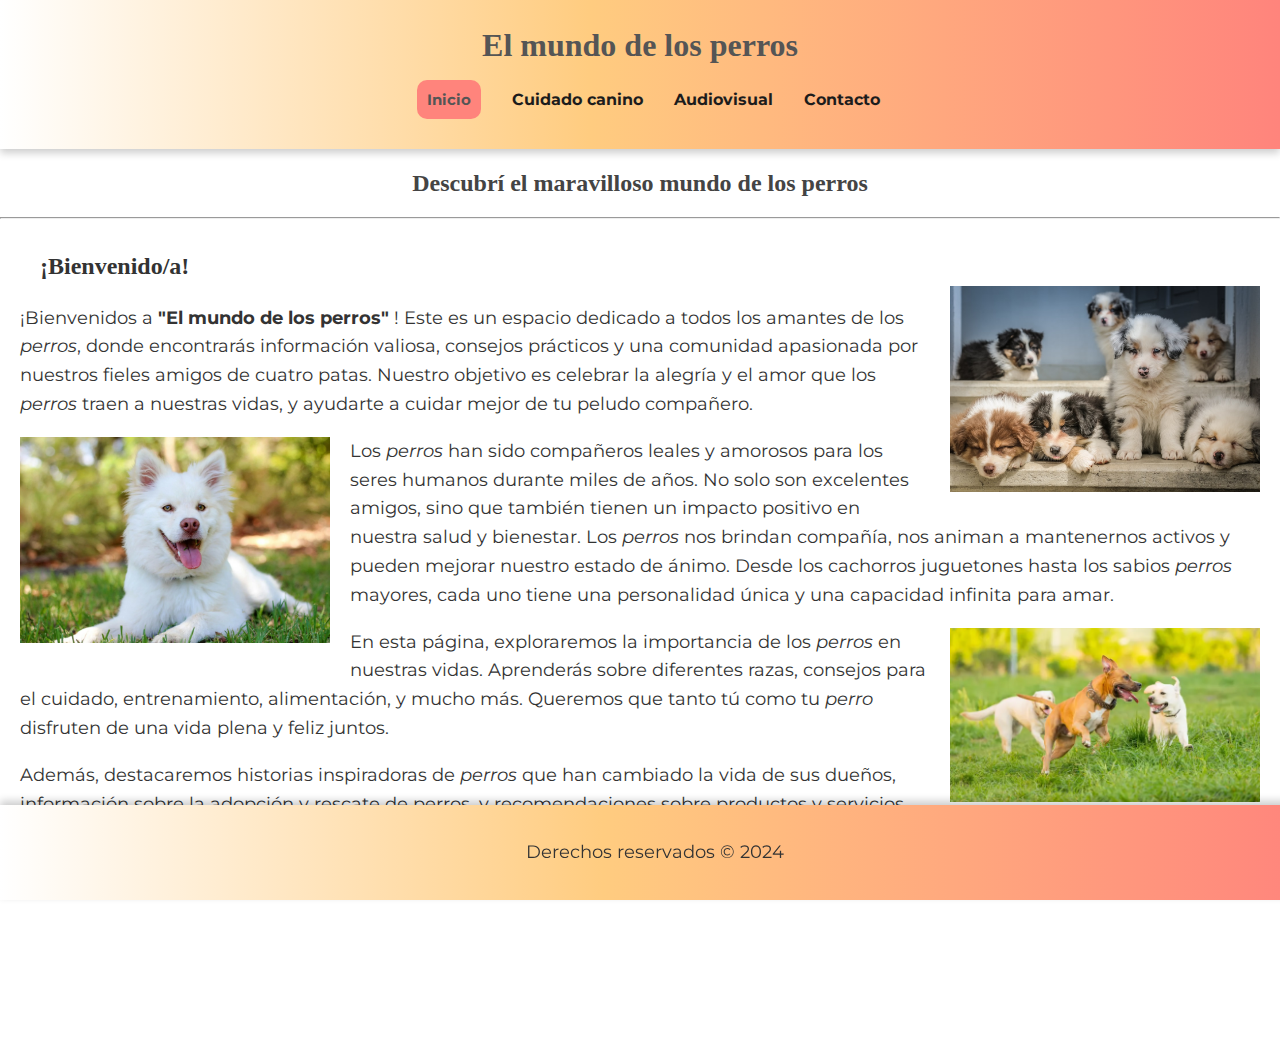
<file: index.html>
<!DOCTYPE html>
<html lang="es">


<head>
  <meta charset="UTF-8">
  <meta name="viewport" content="width=device-width, initial-scale=1.0">
  <title>Actividad Practica 07</title>
  <meta name="description" content="Actividad Practica 02 - Proyecto Integrador I - 2024">
  <meta name="author" content="Grupo 2 - Basualdo/Cuda/Heredia/Juarez">
  <link rel="icon" href="./assets/media/icons/pets.svg" type="image/x-icon">
  <link rel="stylesheet" href="../assets/css/index.css">
  <link rel="stylesheet" href="styles.css">
  <link rel="stylesheet" href="https://cdn.jsdelivr.net/npm/bootstrap-icons@1.11.3/font/bootstrap-icons.min.css">
  <link rel="preconnect" href="https://fonts.googleapis.com">
  <link rel="preconnect" href="https://fonts.gstatic.com" crossorigin>
  <link href="https://fonts.googleapis.com/css2?family=Montserrat:wght@400;700&family=Chewy&display=swap"
    rel="stylesheet">

</head>

<body>
  
  <header>
    <h1 >El mundo de los perros</h1>
    <div class="nav-container">
      <button id="abrir" class="abrir-menu"> <i class="bi bi-list"></i></button>

      <nav id="nav" class="nav">
      <button id="cerrar" class="cerrar-menu"><i class="bi bi-x-square"></i></button>
        <ul class="nav-list">
        <li>  </li>
        <li><a class="active" href="index.html">Inicio</a></li>
        <li><a href="cuidado_canino.html">Cuidado canino</a></li>
        <li><a href="audiovisual.html">Audiovisual</a></li>
        <li><a href="contacto.html">Contacto</a></li>
        </ul>
      </nav>
    </div>
  </header>
       <!-- Subtítulo principal -->
       <h2  class="subtitulo">Descubrí el maravilloso mundo de los perros</h2>
       <hr>
        <!-- Contenedor principal del contenido -->
       <article class="contenedor">
           <h3 class="tituloInterno">¡Bienvenido/a!</h3>
           <!-- Imagen flotante a la derecha -->
           <img class="imagen" src="../assets/media/img/cachorros.jpg" alt="Cachorros en escalones">
           <p>¡Bienvenidos a <b>"El mundo de los perros"</b> ! Este es un espacio dedicado a todos los amantes de los <em>perros</em>, donde encontrarás información valiosa, consejos prácticos y una comunidad apasionada por nuestros fieles amigos de cuatro patas. 
               Nuestro objetivo es celebrar la alegría y el amor que los <em>perros</em> traen a nuestras vidas, y ayudarte a cuidar mejor de tu peludo compañero.</p>
           <!-- Imagen flotante a la izquierda -->
               <img class="imagen2" src="../assets/media/img/perroBlanco.jpg" alt="Perro blanco acostado en el césped">
           <p>Los <em>perros</em> han sido compañeros leales y amorosos para los seres humanos durante miles de años. 
               No solo son excelentes amigos, sino que también tienen un impacto positivo en nuestra salud y bienestar. Los <em>perros</em> nos brindan compañía, nos animan a mantenernos activos y pueden mejorar nuestro estado de ánimo. 
               Desde los cachorros juguetones hasta los sabios <em>perros</em> mayores, cada uno tiene una personalidad única y una capacidad infinita para amar.</p>
            
               <img class="imagen" src="../assets/media/img/perros-jugando.jpg" alt="Perros jugando">
           <p>En esta página, exploraremos la importancia de los <em>perros</em> en nuestras vidas. Aprenderás sobre diferentes razas, consejos para el cuidado, entrenamiento, alimentación, y mucho más. 
               Queremos que tanto tú como tu <em>perro</em> disfruten de una vida plena y feliz juntos.</p>
           <p>Además, destacaremos historias inspiradoras de <em>perros</em> que han cambiado la vida de sus dueños, información sobre la adopción y rescate de perros, y recomendaciones sobre productos y servicios que pueden mejorar la calidad de vida de tu mascota. 
               Nuestro objetivo es ser una fuente completa de información y apoyo para todos los amantes de los <em>perros</em>.</p>
       </article>
       <!-- Pie de página -->
    <footer class="footer">
      <p>Derechos reservados &copy; 2024</p>
    </footer>
    <script src="./js/index.js"></script>

</body>

</html>
</file>
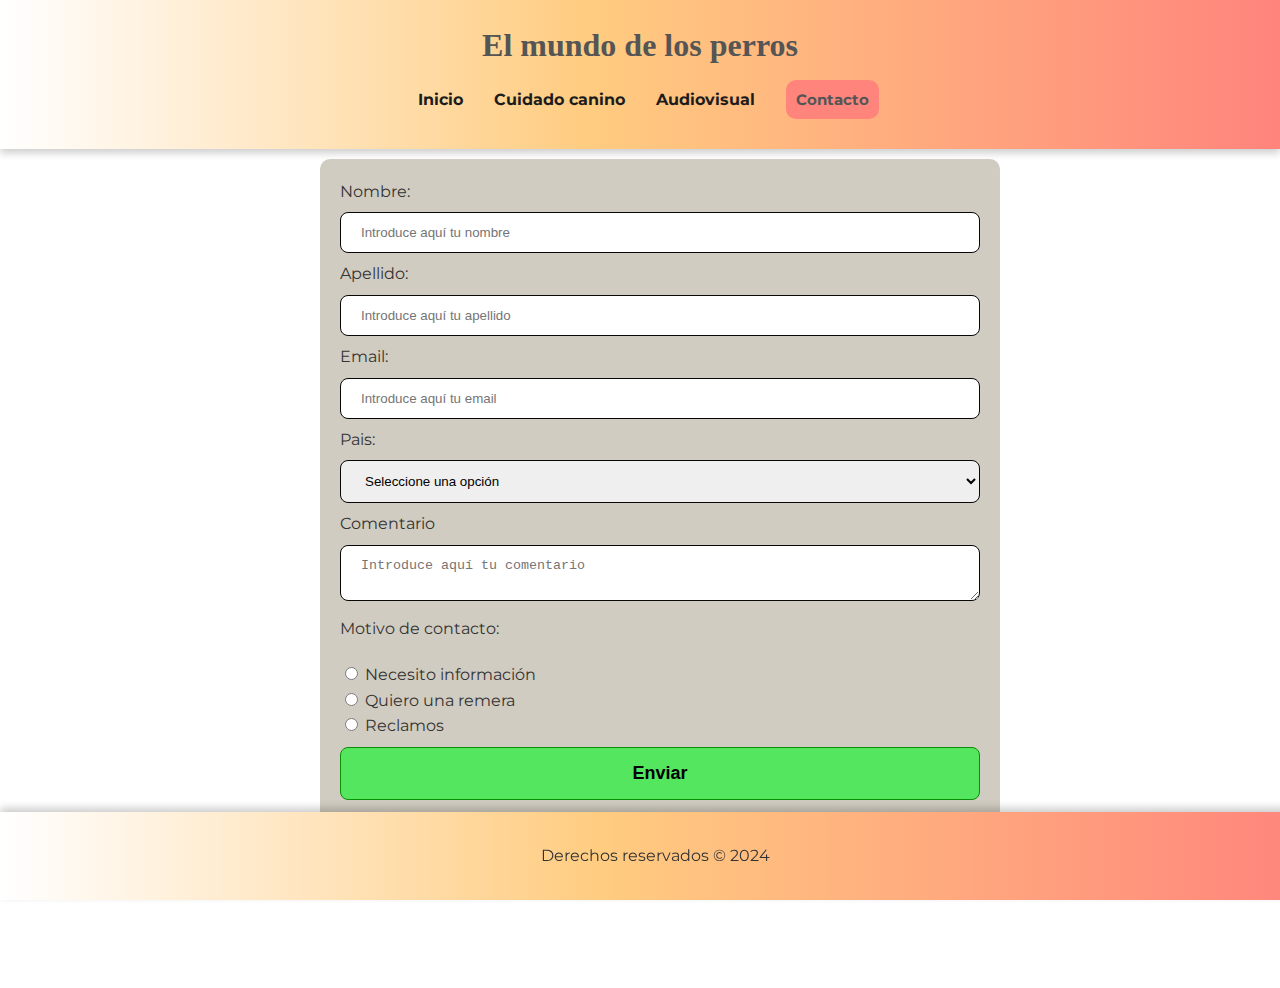
<file: contacto.html>
<!DOCTYPE html>
<html lang="es">

<head>
  <meta charset="UTF-8">
  <meta http-equiv="X-UA-Compatible" content="IE=edge">
  <meta name="viewport" content="width=device-width, initial-scale=1.0">
  <title>Actividad Practica 02</title>
  <meta name="description" content="Actividad Practica 02 - Proyecto Integrador I - 2024">
  <meta name="author" content="Grupo 2 - Basualdo/Cuda/Heredia/Juarez">
  <link rel="icon" href="./assets/media/icons/pets.svg" type="image/x-icon">
  <link rel="stylesheet" href="../assets/css/contacto.css">
  <link rel="stylesheet" href="styles.css">
  <link href="https://cdn.jsdelivr.net/npm/bootstrap-icons/font/bootstrap-icons.css" rel="stylesheet">
  <link href="https://fonts.googleapis.com/css2?family=Montserrat:wght@400;700&family=Chewy&display=swap"
    rel="stylesheet">

</head>

<body>
  <header>
    <h1 >El mundo de los perros</h1>
    <div class="nav-container">
      <button id="abrir" class="abrir-menu"> <i class="bi bi-list"></i></button>

      <nav id="nav" class="nav">
      <button id="cerrar" class="cerrar-menu"><i class="bi bi-x-square"></i></button>
        <ul class="nav-list">
        <li>  </li>
        <li><a href="index.html">Inicio</a></li>
        <li><a href="cuidado_canino.html">Cuidado canino</a></li>
        <li><a href="audiovisual.html">Audiovisual</a></li>
        <li><a class="active" href="contacto.html">Contacto</a></li>
        </ul>
      </nav>
    </div>
  </header>

  <div class="contenedor-formulario">
    <form action="">
      <label for="nombre">Nombre:</label>
      <input type="text" id="nombre" placeholder="Introduce aquí tu nombre" required minlength="3">

      <label for="apellido">Apellido:</label>
      <input type="text" id="apellido" placeholder="Introduce aquí tu apellido" required minlength="3">

      <label for="email">Email:</label>
      <input type="email" id="email" placeholder="Introduce aquí tu email" required>

      <label for="pais">Pais:</label>
      <select name="pais" id="pais">
        <option value="" selected>Seleccione una opción</option>
        <option value="Argentina">Argentina</option>
        <option value="Chile">Chile</option>
        <option value="Bolivia">Bolivia</option>
        <option value="Uruguay">Uruguay</option>
        <option value="Perú">Perú</option>
        <option value="Paraguay">Paraguay</option>
        <option value="Brazil">Brazil</option>
      </select>

      <label for="comentario">Comentario</label>
      <textarea name="comentario" id="comentario" placeholder="Introduce aquí tu comentario" required></textarea>


      <label for="motivo">Motivo de contacto:</label>
      <div class="contenedor-radio-motivo">
        <label>
          <input type="radio" id="motivo" name="motivo">
          Necesito información
        </label>
        <label>
          <input type="radio" id="motivo" name="motivo">
          Quiero una remera
        </label>
        <label>
          <input type="radio" id="motivo" name="motivo">
          Reclamos
        </label>
      </div>

      <input type="submit" value="Enviar">
    </form>
  </div>

  <footer class="footer">
    <p>Derechos reservados &copy; 2024</p>
  </footer>
  <script src="./js/index.js"></script>

</body>

</html>
</file>
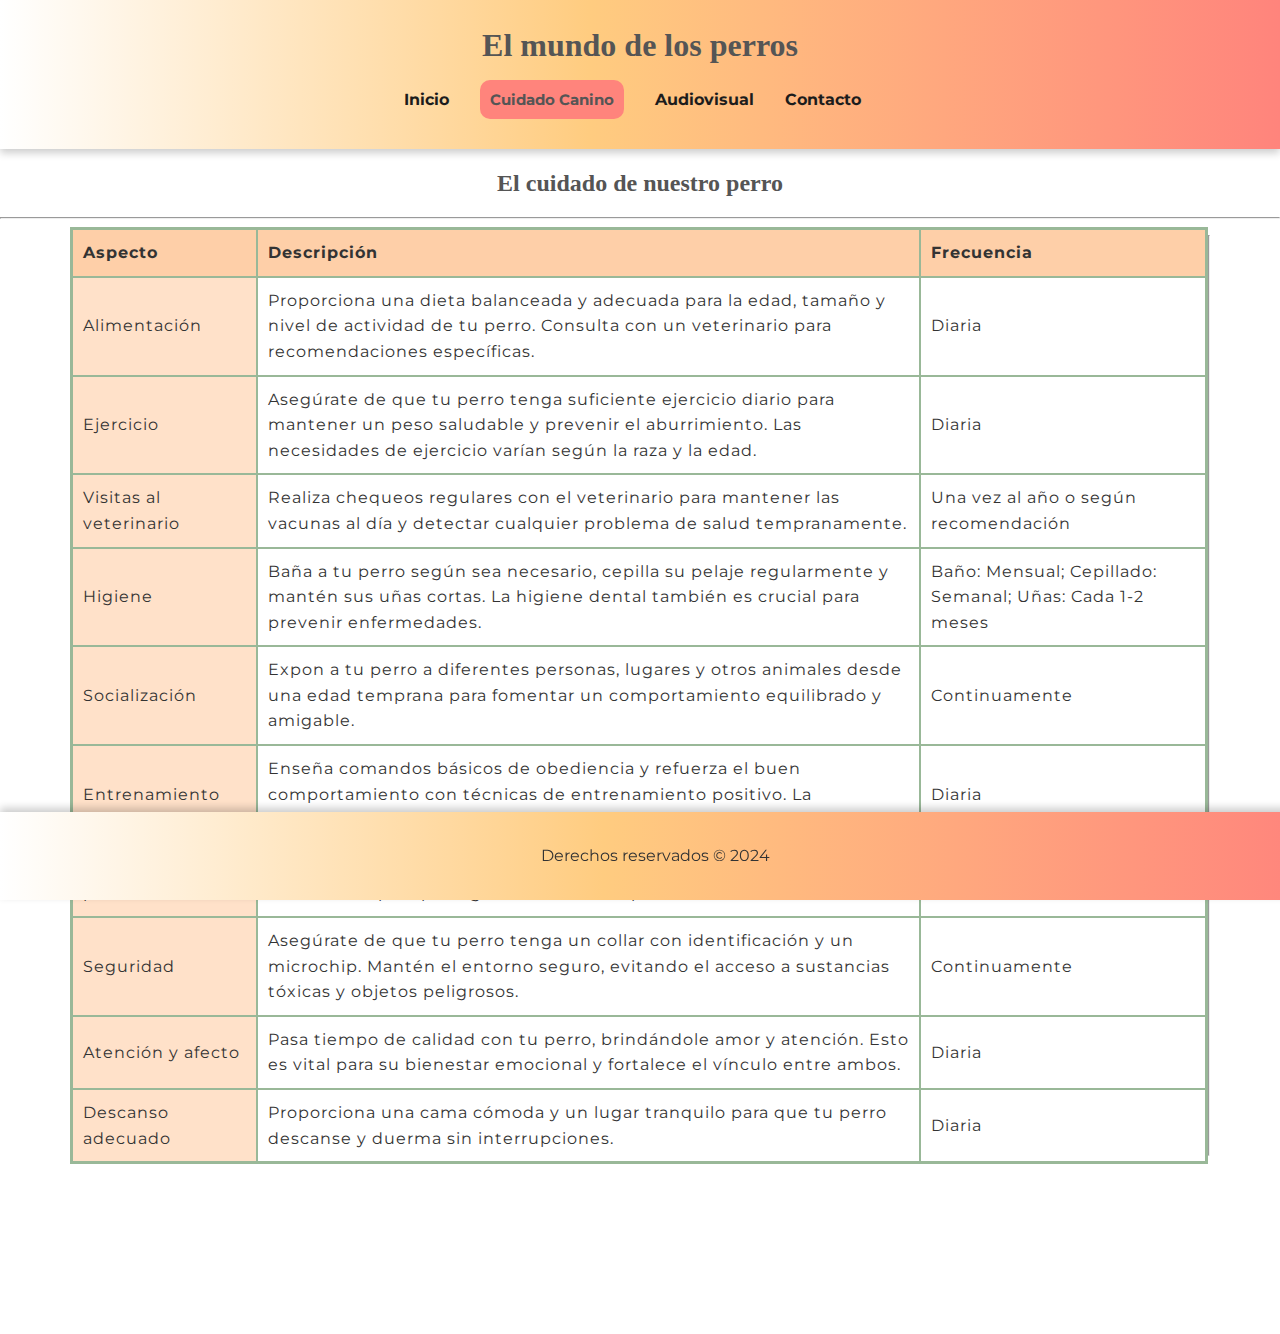
<file: cuidado_canino.html>
<!DOCTYPE html>
<html lang="es">
    <head>
        <meta charset="UTF-8">
        <meta name="viewport" content="width=device-width, initial-scale=1.0">
        <title>Actividad Practica 02</title>
        <meta name="description" content="Actividad Practica 02 - Proyecto Integrador I - 2024">
        <meta name="author" content="Grupo 2 - Basualdo/Cuda/Heredia/Juarez">
        <link rel="icon" href="./assets/media/icons/pets.svg" type="image/x-icon">
        <link rel="stylesheet" href="../assets/css/cuidado_canino.css">
        <link rel="stylesheet" href="styles.css">
        <link href="https://cdn.jsdelivr.net/npm/bootstrap-icons/font/bootstrap-icons.css" rel="stylesheet">
        <link href="https://fonts.googleapis.com/css2?family=Montserrat:wght@400;700&family=Chewy&display=swap" rel="stylesheet">
      
    </head>
    <body>
        <header>
        <h1 >El mundo de los perros</h1>
                <div class="nav-container">
                        <button id="abrir" class="abrir-menu"> <i class="bi bi-list"></i></button>
                        
                        <nav id="nav" class="nav">
                        <button id="cerrar" class="cerrar-menu"><i class="bi bi-x-square"></i></button>
                        <ul class="nav-list">
                        <li><a href="index.html">Inicio</a></li>
                        <li><a class="active"  href="cuidado_canino.html">Cuidado Canino</a></li>
                        <li><a href="audiovisual.html">Audiovisual</a></li>
                        <li><a href="contacto.html">Contacto</a></li>
                        </ul>
                        </nav>
                </div>
        </header>
        <h2 style="margin: 15px">El cuidado de nuestro perro </h2>  
        <hr>
        <div class="container">
            <table >
                <colgroup>
                    <col style ="background-color: #ffdfc5ed;">
                    <col>
                    <col>
                </colgroup>
                <tr>
                        <th>Aspecto</th>
                        <th>Descripción</th>
                        <th>Frecuencia</th>
                </tr>
                <tr>
                        <td>Alimentación</td>
                        <td>Proporciona una dieta balanceada y adecuada para la edad, tamaño y nivel de actividad de tu perro. Consulta con un veterinario para recomendaciones específicas.</td>
                        <td>Diaria</td>
                </tr>
                <tr>
                        <td>Ejercicio</td>
                        <td>Asegúrate de que tu perro tenga suficiente ejercicio diario para mantener un peso saludable y prevenir el aburrimiento. Las necesidades de ejercicio varían según la raza y la edad.</td>
                        <td>Diaria</td>
                </tr>
                <tr>
                        <td>Visitas al veterinario</td>
                        <td>Realiza chequeos regulares con el veterinario para mantener las vacunas al día y detectar cualquier problema de salud tempranamente.</td>
                        <td>Una vez al año o según recomendación</td>
                </tr>
                <tr>
                        <td>Higiene</td>
                        <td>Baña a tu perro según sea necesario, cepilla su pelaje regularmente y mantén sus uñas cortas. La higiene dental también es crucial para prevenir enfermedades.</td>
                        <td>Baño: Mensual; Cepillado: Semanal; Uñas: Cada 1-2 meses</td>
                </tr>
                <tr>
                        <td>Socialización</td>
                        <td>Expon a tu perro a diferentes personas, lugares y otros animales desde una edad temprana para fomentar un comportamiento equilibrado y amigable.</td>
                        <td>Continuamente</td>
                </tr>
                <tr>
                        <td>Entrenamiento</td>
                        <td>Enseña comandos básicos de obediencia y refuerza el buen comportamiento con técnicas de entrenamiento positivo. La consistencia y la paciencia son clave.</td>
                        <td>Diaria</td>
                </tr>
                <tr>
                        <td>Prevención de parásitos</td>
                        <td>Utiliza tratamientos regulares contra pulgas, garrapatas y parásitos intestinales para proteger la salud de tu perro.</td>
                        <td>Mensual o según producto</td>
                </tr>
                <tr>
                        <td>Seguridad</td>
                        <td>Asegúrate de que tu perro tenga un collar con identificación y un microchip. Mantén el entorno seguro, evitando el acceso a sustancias tóxicas y objetos peligrosos.</td>
                        <td>Continuamente</td>
                </tr>
                <tr>
                        <td>Atención y afecto</td>
                        <td>Pasa tiempo de calidad con tu perro, brindándole amor y atención. Esto es vital para su bienestar emocional y fortalece el vínculo entre ambos.</td>
                        <td>Diaria</td>
                </tr>
                <tr>
                        <td>Descanso adecuado</td>
                        <td>Proporciona una cama cómoda y un lugar tranquilo para que tu perro descanse y duerma sin interrupciones.</td>
                        <td>Diaria</td>
                </tr>
            </table>
        <hr>
            
            
        </div>
        <footer class="footer">
            <p>Derechos reservados &copy; 2024</p>
        </footer>
        <script src="./js/index.js"></script>

    </body>

</html>
</file>
<file: assets/css/index.css>
/* Estilo para el subtítulo principal */
.subtitulo{
  text-align: center; /* Centra el texto */
  color: #444; /* Color del texto */
  margin: 15px; /* Margen alrededor del subtítulo */
  padding: 0; /* Sin relleno */
}

/* Estilo para los títulos internos */
.tituloInterno{
  font-size: 24px; /* Tamaño de fuente */
  padding: 0 0 0 20px; /* Relleno a la izquierda */
  margin: 0; /* Sin margen */
  font-family: 'Chewy', cursive; /* Fuente personalizada */
}

/* Contenedor principal del contenido */
.contenedor{
  max-width: 100%; /* Ancho máximo del contenedor */
  margin: 0 auto; /* Centra el contenedor */
  padding: 20px; /* Relleno dentro del contenedor */
}

/* Estilo para las imágenes flotantes a la derecha */
.imagen{
  float: right; /* Flota la imagen a la derecha */
  margin: 0 0 20px 20px; /* Margen inferior e izquierdo */
  max-width: 25%; /* Ancho máximo del 25% del contenedor */
  height: auto; /* Ajusta la altura automáticamente */
}

/* Estilo para las imágenes flotantes a la izquierda */
.imagen2{
  float: left; /* Flota la imagen a la izquierda */
  margin: 0 20px 20px 0px; /* Margen derecho e inferior */
  max-width: 25%; /* Ancho máximo del 25% del contenedor */
  height: auto; /* Ajusta la altura automáticamente */
}

/* Estilo para los párrafos */
p{
  font-size: 18px; /* Tamaño de fuente */
}

.nav-container {
  display: flex;
  justify-content: center;  
  align-items: center;
  gap: 250px;
  
}
</file>
<file: styles.css>
/* Estilo general del cuerpo de la página */
body {
  font-family: 'Montserrat', sans-serif; /* Fuente principal */
  line-height: 1.6; /* Altura de línea */
  color: #333; /* Color de texto */
  margin: 0; /* Eliminar márgenes */
  padding: 0; /* Eliminar relleno */
  background-color: #ffffff; /* Color de fondo */
  padding-bottom: 150px; /* Espacio al final de la página */
  }

/* Estilo del encabezado */
header {
  background: linear-gradient(to right, #ffffff 0%, #ffcc80 46%, #ff847c 100%); /* Degradado del fondo del encabezado */
  padding: 20px; /* Relleno interno */
  text-align: center; /* Centrar contenido */
  box-shadow: 0 4px 8px rgba(0, 0, 0, 0.2); /* Sombra del encabezado */
}

/* Estilo del título en el encabezado */
header h1 {
  font-family: 'Chewy', cursive; /* Fuente del título */
  margin: 0; /* Eliminar margen */
  color: #555; /* Color del texto del título */
}

/* Estilo de la lista de navegación en el encabezado */
header ul {
  list-style: none; /* Eliminar viñetas de la lista */
  padding: 0; /* Eliminar relleno */
}

/* Estilo de los elementos de la lista de navegación */
header ul li {
  display: inline; /* Mostrar elementos en línea */
  margin-right: 15px; /* Margen derecho */
}

/* Estilo de los enlaces en la lista de navegación al pasar el cursor por encima */
header ul li a:hover { 
  color: #f2f2f2; /* Cambiar color al pasar el cursor */
}

/* Estilo de los enlaces en la lista de navegación */
header ul li a {
  text-decoration: none; /* Eliminar subrayado */
  color: #333; /* Color del texto */
  font-weight: bold; /* Texto en negrita */
}

/* Clase para el elemento activo de la navegación */
.active {
  background-color:#ff847c ; /* Color de fondo para el enlace activo */
  border-radius: 10px; /* Bordes redondeados */
  font-size: 15px; /* Tamaño de la fuente */
  padding: 10px; /* Espaciado interno */
}

/* Estilo del enlace activo en la lista de navegación */
header ul li a.active {
  color: #555; /* Color del enlace activo */
}

.nav-container {
  display: flex;
  justify-content: center;  
  align-items: center;
  gap: 250px;
  
}

.nav-list {
  display: flex;
  list-style-type: none;
  gap: 1rem;
  padding: 0;
}

.nav-list li a {
  text-decoration: none;
  color: #1c1c1c;
  font-weight: bold;
}

.active {
  background-color: #ff847c;
  border-radius: 10px;
  font-size: 15px;
  padding: 10px;
  color: #555;
}

.abrir-menu, .cerrar-menu {
  display: none;
}

/* Estilo del pie de página */
.footer { 
  background: linear-gradient(to right, #ffffff 0%, #ffcc80 46%, #ff847c 100%); /* Color de fondo del pie de página */
  padding: 15px;
  text-align: center;
  position: fixed;
  bottom: 0;
  width: 100%;
  box-shadow: 0 -4px 8px rgba(0, 0, 0, 0.2); /* Sombra del pie de página */
}
/* Estilo del subtítulo principal */
h2 {
  font-family: 'Chewy', cursive; /* Fuente del subtítulo */
  color: #555; /* Color del texto */
  margin: 0; /* Eliminar margen */
  padding: 0; /* Eliminar relleno */
  text-align: center; /* Centrar texto */
}

/* Media Queries para responsividad */


@media screen and (max-width: 768px) {
  
  .contenedor-grid {
      grid-template-columns: 1fr;
    }
  

  .abrir-menu, .cerrar-menu {
    display: block;
    font-size: 1.25rem;
    background-color: transparent;
    border: 0;
    cursor: pointer;
  }

  .abrir-menu {
    color: #1c1c1c;
  }

  .cerrar-menu {
    color:#555;
  }

  .nav {
    opacity: 0;
    visibility: hidden;

    display: flex;
    flex-direction: column;
    align-items: end;
    gap: 1rem;

    position: absolute;
    top: 0;
    right: 0;
    bottom: 0;
    background-color:  #ff847c;
    
    padding: 2rem;
    box-shadow: 0 0 0 100vmax rgba(0, 0, 0, 0.5);
  

   
  }

  .nav.visible {
    opacity: 1;
    visibility: visible;
    z-index: 10;

  }

  .nav-list {
    flex-direction: column;
    align-items: flex-end;
  }

  .nav-list li a {
    color: #555;
  }


@media screen and (max-width: 550px) {
  header {
    padding: 1rem;
  }

  .container-grid {
    grid-template-columns: 1fr;
  }
  header {
    padding: 1rem; 
  }

  h1 {
    display: none; /* Oculta el h1 en pantallas pequeñas */
  }
}
}
</file>
<file: assets/css/contacto.css>
div.contenedor-formulario {  
    background-color: #d1ccc1;
    border-radius: 10px;
    margin: 10px 0;
    padding: 20px;
    width: 50%;
    position: relative;
    left: 25%;
}

input[type=text],
input[type=email],
textarea,
select {
    width: 100%;
    padding: 12px 20px;
    margin: 8px 0;
    display: inline-block;
    border: 1px solid #070707;
    border-radius: 8px;
    box-sizing: border-box;
}

input[type=submit] {  
    width: 100%;
    background-color: #55e65f;
    padding: 15px 20px;   
    margin: 8px 0;
    font-size: large;
    font-weight: bold;
    border: 1px solid #0a8e05;
    border-radius: 8px;
    cursor: pointer;
}

input[type=submit]:hover {
    background-color: #2ef02e
}

.contenedor-radio-motivo {
    display: flex;
    flex-direction: column;
    margin-top: 20px;
}
</file>
<file: assets/css/cuidado_canino.css>
.container{
    display: flex;
    justify-content: center;
    padding: 0 70px 20px 70px;
}
table {
    border-collapse: collapse;
    border: 3px solid #99b898;
    border-radius: 50px;
    letter-spacing: 1px;
    font-size: 1 rem;
    background-color: #FFF;
 }
th {
    text-align: left;
    border: 2px solid #99b898;
    padding: 10px;
    background-color: #fecfa8;
}
td {
    border: 2px solid #99b898;
    padding: 10px;
}
tr:hover{
    background-color: #cbe6ca;
}
</file>
